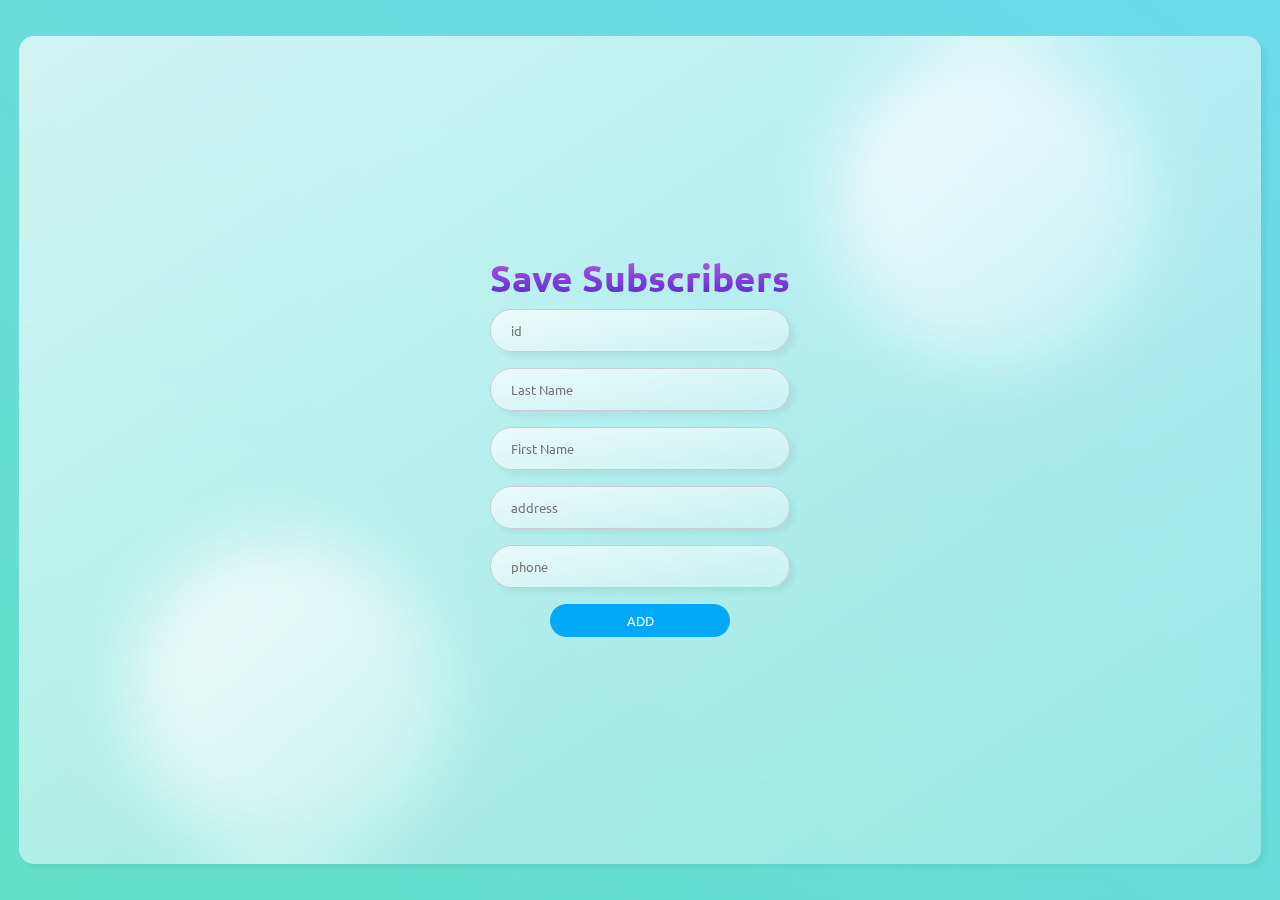
<file: Abonne/SaisieAbonne.html>
<html>
	<head> 
		<title>ADD SUBSCRIBERS</title>
		<link rel="stylesheet" href="../css/styleop.css">	
		<link rel="shortcut icon" href="../Accueil/images/img.png">
	</head>
	<body>
		<div class="container">
			<div class="glass">
				<form method="POST" action="saveAbonne.php">
					<h1>Save Subscribers</h1>
					<input type="number" size="10"  name="idabonne" placeholder="id" ><br>
					<input type="text" size="10" name="nom" placeholder="Last Name"><br>
					<input type="text" size="10" name="prenom" placeholder="First Name"><br>
					<input type="text" size="10" name="adresse" placeholder="address"><br>
					<input type="number" size="10" name="telephone" placeholder="phone"><br>
					<input type="submit" value="ADD">
				</form>	
			</div>
		</div>
		<div class="circle1"></div>
    	<div class="circle2"></div>
	</body>
</html>
</file>
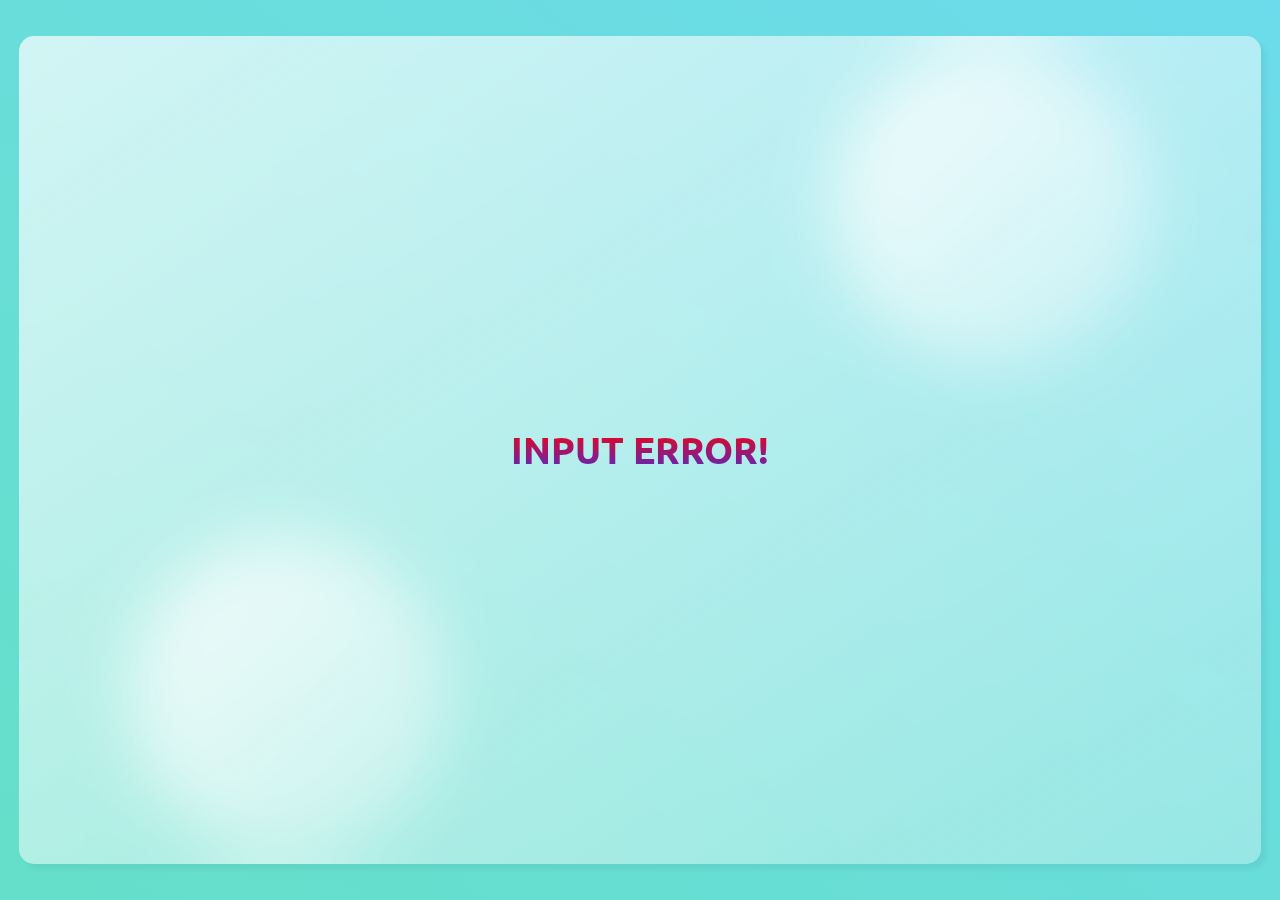
<file: Emprunt/erreur.html>
<html>
	<head> 
		<title>ERRUR!</title>
		<link rel="stylesheet" href="../css/styleop.css">
		<link rel="shortcut icon" href="../Accueil/images/img.png">
	</head>
	<body>
		<div class="container">
			<div class="glass">
				
					<h1 class="erreur">INPUT ERROR!</h1>
				
			</div>
		</div> 
		<div class="circle1"></div>
    	<div class="circle2"></div>  
	</body>
</html>
</file>
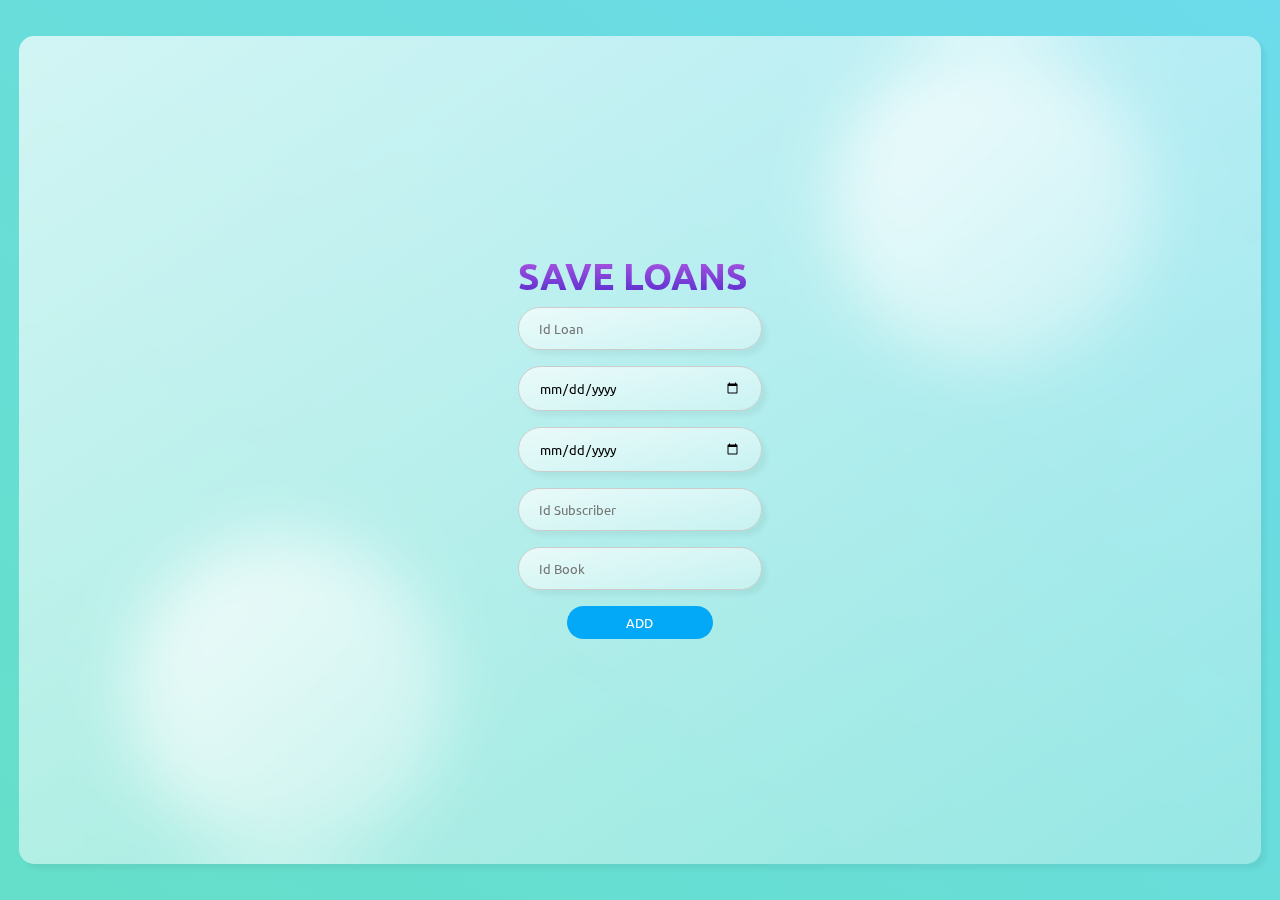
<file: Emprunt/SaisieEmprunt.html>
<html lang="en">
	<head> 
		<title>ADD LOANS</title>
		<link rel="stylesheet" href="../css/styleop.css">
		<link rel="shortcut icon" href="../Accueil/images/img.png">
	</head>
	<body>
		<div class="container">
			<div class="glass">
				<form method="POST" action="saveEmprunt.php">
					<h1>SAVE LOANS</h1>
					<input type="number" size="10" name="idEmprunt" placeholder="Id Loan"><br>
					<input type="date" id="d" name="Date Emprunt" placeholder="DateEmprunt(yyyy-mm-dd)" ><br>
					<input type="date" size="10" name="Date Retour" placeholder="DateRetour(yyyy-mm-dd)"><br>
					<input type="number" size="10" name="idabonne" placeholder="Id Subscriber"><br>
					<input type="number" size="10" name="idLivre" placeholder="Id Book"><br>
					<input type="submit" value="ADD">
				</form>
			</div>
		</div>
		<div class="circle1"></div>
    	<div class="circle2"></div>
		<script>
			let d = new Date()
			function date(){
				document.getElementById().innerHTML=d;
				
			}
		</script>
		
	</body>
</html>
</file>
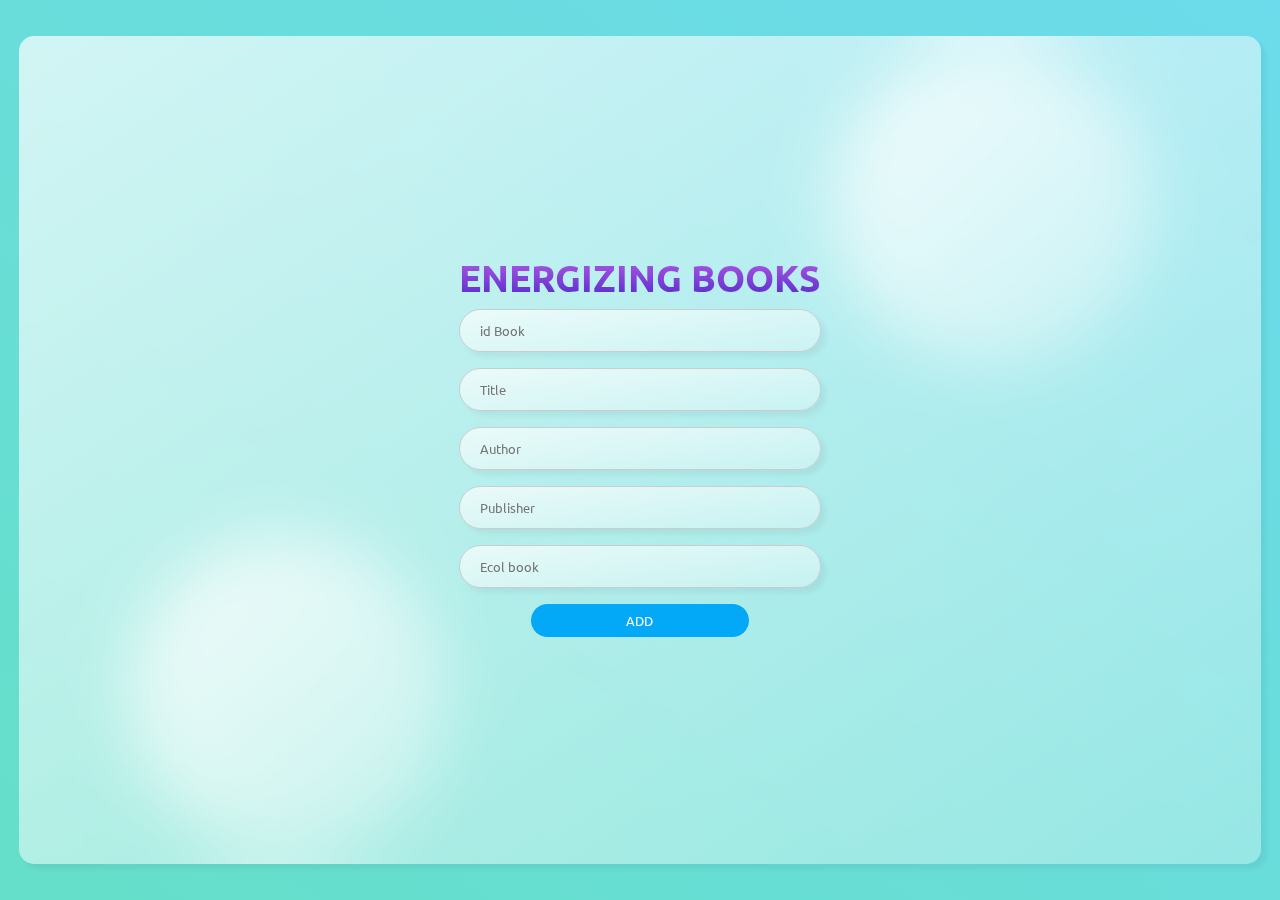
<file: Livre/saisieLivre.html>
<html>
	<head> 
		<title>ADD BOOKS</title>
		<link rel="stylesheet" href="../css/styleop.css">
		<link rel="shortcut icon" href="../Accueil/images/img.png">
	</head>
	<body>
		<div class="container">
			<div class="glass">
				<form method="POST" action="saveLivre.php">
					<h1>ENERGIZING BOOKS</h1>
					<input type="number" size="10" name="idlivre" placeholder="id Book"><br>
					<input type="text" size="10" name="titre" placeholder="Title"><br>
					<input type="text" size="10" name="auteur" placeholder="Author"><br>
					<input type="text" size="10" name="editeur" placeholder="Publisher"><br>
					<input type="text" size="10" name="livreecol" placeholder="Ecol book"><br>
					<input type="submit" value="ADD">
				</form>
			</div>
		</div> 
		<div class="circle1"></div>
    	<div class="circle2"></div>  
	</body>
</html>
</file>
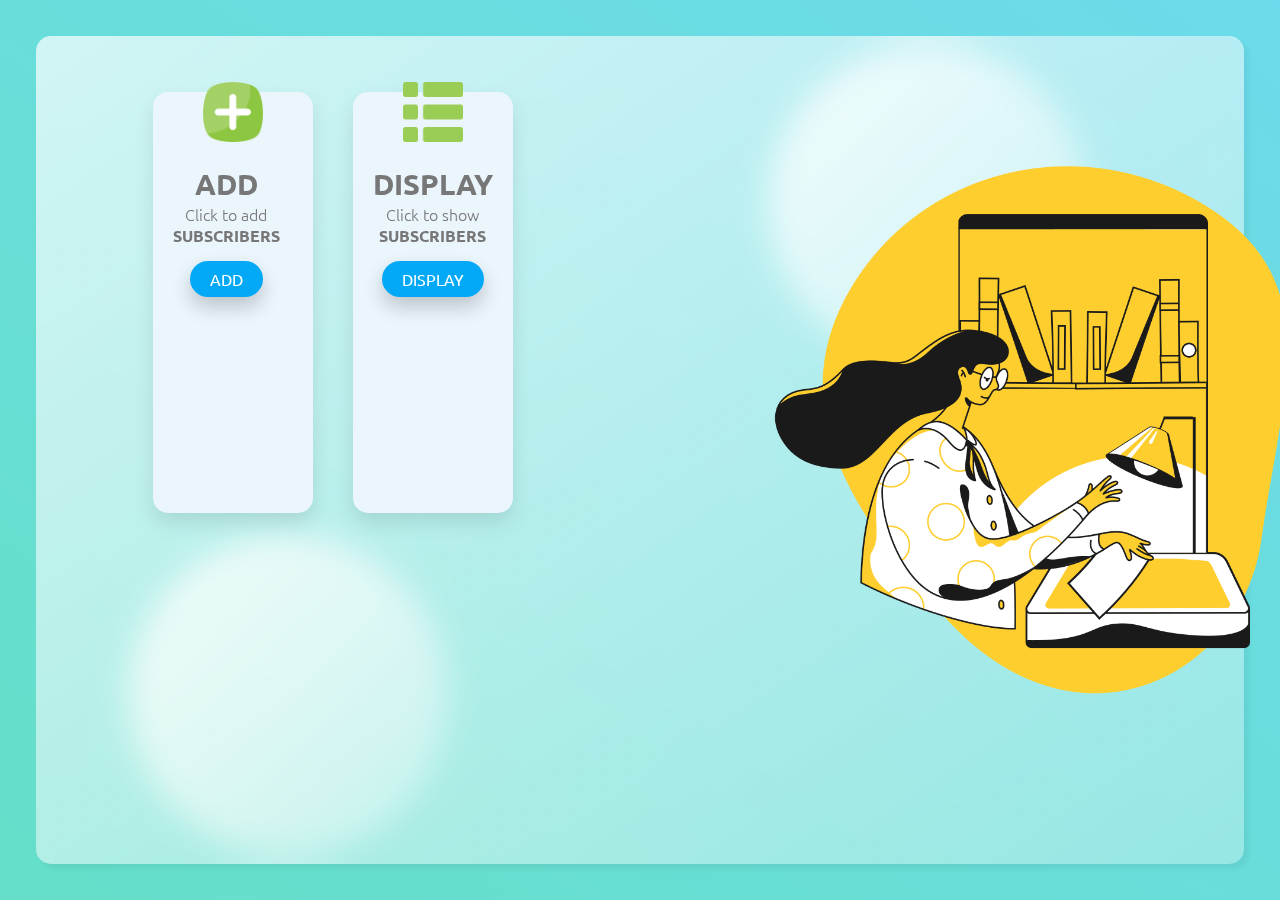
<file: Accueil/interfaces/interfaceAbonne.html>
<!DOCTYPE html>
<html lang="en">
<head>
    <link rel="stylesheet" href="styleInterfaces.css">
    <title>SUBSCIBERS</title>
    <link rel="shortcut icon" href="./images/img.png">
</head>
<body>
  <div class="container">
    <div class="glass">      
        <div class="card">
            <div class="box">
                <div class="content">
                  <img src="./images/plus.png" alt=""> <br> <br> <br>                      
                    <h3>ADD</h3> 
                    <p>Click to add <h4>SUBSCRIBERS</h4> </p>  
                    <a href="/Gestion-Bibliotheque-HTML-CSS-JS-PHP-MySQL-main/Abonne/SaisieAbonne.html">ADD</a>
                </div>
            </div>
        </div>
        <div class="image">
          <img src="./images/img.png" alt=""> 
        </div>
        <div class="card">
          <div class="box">
              <div class="content">
                <img src="./images/list.png" alt=""> <br> <br> <br>
                  <h3>DISPLAY</h3> 
                  <p>Click to show <h4>Subscribers</h4> </p>  
                  <a href="/Gestion-Bibliotheque-HTML-CSS-JS-PHP-MySQL-main/Abonne/menuAbonne.php">DISPLAY</a>
              </div>
          </div>
      </div>
    </div>
    <div class="circle1"></div>
    <div class="circle2"></div>    
  </div>

</body>
</html>
</file>
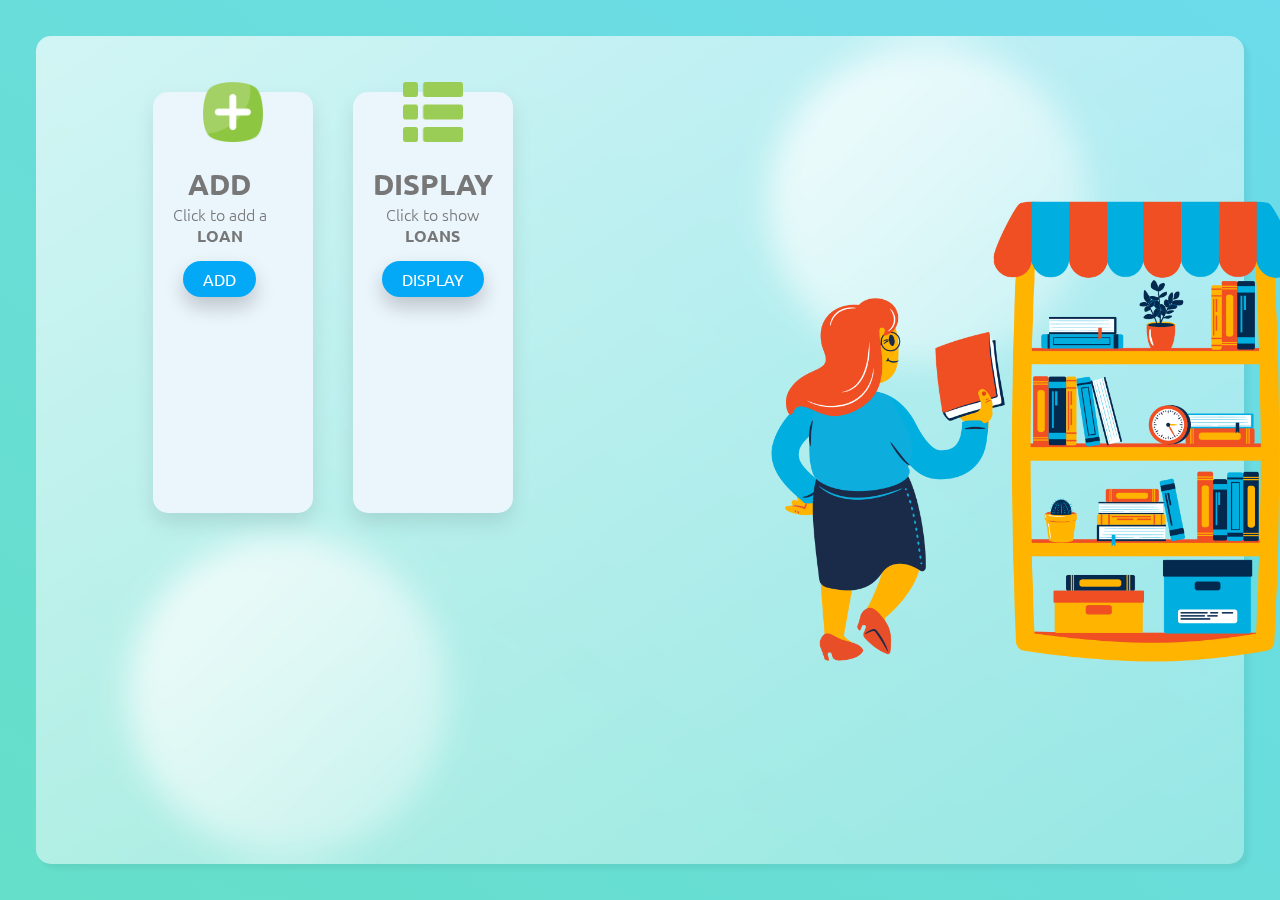
<file: Accueil/interfaces/interfaceEmprunt.html>
<!DOCTYPE html>
<html lang="en">
<head>
    <link rel="stylesheet" href="styleInterfaces.css">
    <title>LOANS</title>
    <link rel="shortcut icon" href="./images/img.png">
</head>
<body>
    <div class="container">
    <div class="glass">
        <div class="card">
            <div class="box">
                <div class="content">
                  <img src="./images/plus.png" alt=""> <br> <br> <br>
                      
                    <h3>ADD</h3> 
                    <p>Click to add a <h4>Loan</h4> </p>  
                    <a href="/Gestion-Bibliotheque-HTML-CSS-JS-PHP-MySQL-main/Emprunt/SaisieEmprunt.html">ADD</a>
                </div>
            </div>
        </div>
        <div class="image">
          <img src="./images/emprunt.png" alt=""> 
        </div>
        <div class="card">
          <div class="box">
              <div class="content">
                <img src="./images/list.png" alt=""> <br> <br> <br>   
                  <h3>DISPLAY</h3> 
                  <p>Click to show <h4>Loans</h4></p>  
                  <a href="/Gestion-Bibliotheque-HTML-CSS-JS-PHP-MySQL-main/Emprunt/menuEmprunt.php">DISPLAY</a>
              </div>
          </div>
        </div>
    </div>    
    <div class="circle1"></div>
    <div class="circle2"></div>    
  </div>
 
</body>
</html>
</file>
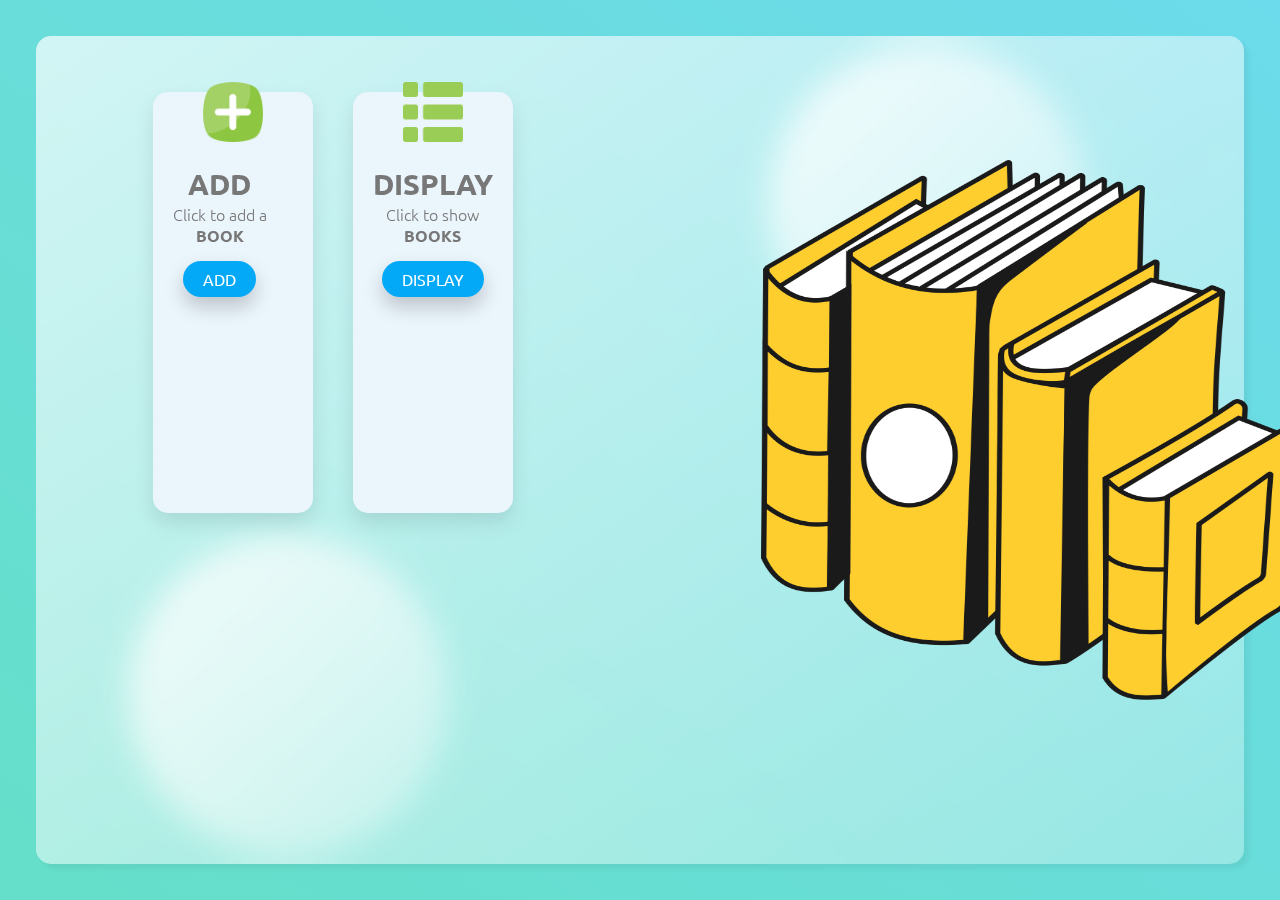
<file: Accueil/interfaces/interfaceLivre.html>
<!DOCTYPE html>
<html lang="en">
<head>
    <link rel="stylesheet" href="styleInterfaces.css">
    <title>BOOKS</title>
    <link rel="shortcut icon" href="./images/img.png">
</head>
<body>
    <div class="container">
    <div class="glass">      
        <div class="card">
            <div class="box">
                <div class="content">
                  <img src="./images/plus.png" alt=""> <br> <br> <br>                      
                    <h3>ADD</h3> 
                    <p>Click to add a <h4>Book</h4> </p>  
                    <a href="/Gestion-Bibliotheque-HTML-CSS-JS-PHP-MySQL-main/Livre/SaisieLivre.html">ADD</a>
                </div>
            </div>
        </div>
        <div class="image">
          <img src="./images/livres.png" alt=""> 
        </div>
        <div class="card">
          <div class="box">
              <div class="content">
                <img src="./images/list.png" alt=""> <br> <br> <br>                   
                  <h3>DISPLAY</h3> 
                  <p>Click to show <h4>Books</h4></p>  
                  <a href="/Gestion-Bibliotheque-HTML-CSS-JS-PHP-MySQL-main/Livre/menuLivre.php">DISPLAY</a>
              </div>
          </div>
      </div>
    </div>    
    <div class="circle1"></div>
    <div class="circle2"></div>
  </div> 
</body>
</html>
</file>
<file: css/styleop.css>
@import url('https://fonts.googleapis.com/css2?family=Playfair+Display:ital,wght@1,500&family=Ubuntu:wght@300&display=swap');

* {
  
  margin: 0;
  padding: 0;
  box-sizing: border-box;
}
h1{
    font-family: 'Ubuntu', sans-serif;
    font-size: 2.3rem;
    background: -webkit-linear-gradient(#b95ce4,#4f29cd);
    -webkit-background-clip: text;
    -webkit-text-fill-color: transparent;
}
.container .glass .erreur{
  font-family: 'Ubuntu', sans-serif;
    font-size: 2.3rem;
    background: -webkit-linear-gradient(#ff0000,#4f29cd);
    -webkit-background-clip: text;
    -webkit-text-fill-color: transparent;

}
.container {
    font-family: "Poppins", sans-serif;
    min-height: 100vh;
    background: linear-gradient(to right top, #65dfc9, #6cdbeb);
    display: flex;
    align-items: center;
    justify-content: center;
  }
  
  .glass {
    background: white;
    position: absolute;
    
    width: 97%;
    height: 92vh;
    background: linear-gradient(
      to right bottom,
      rgba(255, 255, 255, 0.7),
      rgba(255, 255, 255, 0.3)
    );
    border-radius: 2rem;
    z-index: 1;
    backdrop-filter: blur(2rem);
    display: flex;
    justify-content: center;
    align-items: center;
    
    margin:4vh 4vh 4vh 4vh;
    box-shadow: 5px 5px 5px  rgba(0,0,0,0.05);
                
    border-radius: 15px;
    flex-wrap: wrap;
    padding: 40px 0;
  }



.circle1,
.circle2 {
    position: inherit;
  background: white;
  background: linear-gradient(
    to right bottom,
    rgba(255, 255, 255, 0.8),
    rgba(255, 255, 255, 0.3)
  );
  height: 20rem;
  width: 20rem;
  position: absolute;
  border-radius: 50%;
}

.circle1 {
  top: 5%;
  right: 10%;
}
.circle2 {
  bottom: 5%;
  left: 10%;
}

/*Les Inputs */

.Wrapper {
    flex: 0 0 80%;
    max-width: 80%;
}

input[type=text], input[type=number] ,select {
    width: 100%;
    padding: 12px 20px;
    margin: 8px 0;
    display: inline-block;
    border: 1px solid #ccc;
    border-radius:30px;
    box-sizing: border-box;
    background: linear-gradient(
    to right bottom,
    rgba(255, 255, 255, 0.7),
    rgba(255, 255, 255, 0.3)
  );
  box-shadow: 5px 5px 5px  rgba(0,0,0,0.05);
  font-family: 'Ubuntu', sans-serif;
  }
 
  
  input[type=submit] {
    width: 60%;
    left: 20%;
    background: linear-gradient(
    to right bottom,
    rgba(255, 255, 255, 0.7),
    rgba(255, 255, 255, 0.3)
  );
    padding: 14px 20px;
    margin: 8px 0;
    border: none;
    border-radius:30px;
    align-items: center;
    position: relative;
    display: inline-block;
    padding: 8px 20px;
    background: #03a9f7;
    color: #ffff;
    text-decoration: none;
    font-weight: 400;
    font-family: 'Ubuntu', sans-serif;
  }
  
  input[type=submit]:hover {
    background-color: #09ea63;
    font-size: 1rem;
    transition: 0.3s;
  }

  input[type=text]:focus , input[type=number]:focus {
    border: 3px solid ;
    border-color:#03a9f7;
    transition: 0.3s;
    font-size: 0.8rem;
    font-family: 'Ubuntu', sans-serif;
  }
  textarea:focus, input:focus{
    outline: none;
}


input[type="date"]{
    width: 100%;
    padding: 12px 20px;
    margin: 8px 0;
    display: inline-block;
    border: 1px solid #ccc;
    border-radius:30px;
    box-sizing: border-box;
    background: linear-gradient(
    to right bottom,
    rgba(255, 255, 255, 0.7),
    rgba(255, 255, 255, 0.3)
  );
  box-shadow: 5px 5px 5px  rgba(0,0,0,0.05);
  font-family: 'Ubuntu', sans-serif;
}

  
input[type=date]:focus {
    border: 3px solid ;
    border-color:#03a9f7;
    transition: 0.3s;
    font-size: 0.8rem;
    font-family: 'Ubuntu', sans-serif;
  }
</file>
<file: Accueil/interfaces/styleInterfaces.css>
@import url('https://fonts.googleapis.com/css2?family=Playfair+Display:ital,wght@1,500&family=Ubuntu:wght@300&display=swap');

* {
  font-family: 'Poppins' , sans-serif;
  margin: 0;
  padding: 0;
  box-sizing: border-box;
}

.container {
  font-family: "Poppins", sans-serif;
  min-height: 100vh;
  background: linear-gradient(to right top, #65dfc9, #6cdbeb);
  display: flex;
  align-items: center;
  justify-content: center;
  
  
 
}

.glass {
  background: white;
  
  width: 110%;
  height: 92vh;
  background: linear-gradient(
    to right bottom,
    rgba(255, 255, 255, 0.7),
    rgba(255, 255, 255, 0.3)
  );
  border-radius: 2rem;
  z-index: 5;
  backdrop-filter: blur(1rem);
  display: flex;

  
  margin:4vh 4vh 4vh 4vh;
  box-shadow: 5px 5px 5px  rgba(0,0,0,0.05);
              
  border-radius: 15px;
  flex-wrap: wrap;
  padding: 40px 0;
}

.glass .card{
  position: relative;
  display: flex;
  min-width: 200px;
  height: 450px;
  /*
  box-shadow: inset 5px 5px 5px  rgba(0,0,0,0.05),
              inset -5px -5px 5px rgba(255,255,255,0.5),
              -5px -5px 5px rgba(0,0,0,0.05),
              -5px -5px 5px rgba(255,255,255,0.5);
  border-radius: 15px; */
  top: 1%;
  left: 8%;
} 
.container .card .box{
  position: absolute;
  top: 2%;
  left: 20px;
  right: 20px;
  bottom: 20px;
  background: #ebf5fc;
  box-shadow: 0 10px 20px rgba(0,0,0,0.1);
  border-radius: 15px;
  display: flex;
 
  transition: 0.5s;
}
.container .card:hover .box{
  transform: translateY(-20px);
  box-shadow: 0 10px 40px rgba(0,0,0,0.4);
  background: linear-gradient(45deg , #ff8000,#3912b8);
}
.container .card .box .content{
  padding: 20px;
  text-align: center;

}
.container .card .box .content h2{
  text-transform: uppercase;
  position: absolute;
  top: -10px;
  right: 30px;
  font-size: 8em;
  color: rgba(0,0,0,0.05);
  transition: 0.5s;
  font-family: 'Ubuntu', sans-serif;
}

.container .card .box .content img{
  position: absolute;
  top: -10px;
  left: 50px;
  transition: 0.5s;
  width: 60px;
  height: 60px;
}

.container .card:hover .box .content h2{
  color: rgba(0,0,0,0.05);
}
.container .card .box .content h3{
  text-transform: uppercase;
  font-size: 1.8em;
  color: #777;
  z-index: 1;
  transition: 0.5s;
  font-family: 'Ubuntu', sans-serif;
}
.container .card .box .content h4{
  text-transform: uppercase;
  font-size: 1em;
  color: #777;
  z-index: 1;
  transition: 0.5s;
  font-family: 'Ubuntu', sans-serif;
}
.container .card:hover .box .content h4{
  text-transform: uppercase;
  font-size: 1em;
  color: rgb(0, 255, 64);
  z-index: 1;
  transition: 0.5s;
  font-family: 'Ubuntu', sans-serif;
}
.container .card .box .content p{
  font-size: 1em;
  font-weight: 300;
  color: #777;
  z-index: 1;
  transition: 0.5s;
  font-family: 'Ubuntu', sans-serif;
}
.container .card .box .content a{
  position: relative;
  display: inline-block;
  padding: 8px 20px;
  background: #03a9f7;
  margin-top: 15px;
  border-radius: 20px;
  color: #ffff;
  text-decoration: none;
  font-weight: 400;
  box-shadow: 0 10px 20px rgba(0,0,0,0.2);
  font-family: 'Ubuntu', sans-serif;
}
.container .card:hover .box .content a{
  background: #09ea63;
}

.container .card:hover .box .content h3,
.container .card:hover .box .content p{
  color: #ffff;
}

.circle1,
.circle2 {
  background: white;
  background: linear-gradient(
    to right bottom,
    rgba(255, 255, 255, 0.8),
    rgba(255, 255, 255, 0.3)
  );
  height: 20rem;
  width: 20rem;
  position: absolute;
  border-radius: 50%;
}

.circle1 {
  top: 5%;
  right: 15%;
}
.circle2 {
  bottom: 5%;
  left: 10%;
}
.image img{
  position: absolute;
  display: flex;
  width: 60vh;
  height: 60vh;
  top: 15%;
  right: 1%;
  left: 60%;
}

/*
.dashboard {
  flex: 1;
  display: absolute;
  flex-direction: column;
  align-items: center;
  justify-content: space-evenly;
  text-align: center;
  background: linear-gradient(
    to right bottom,
    rgba(255, 255, 255, 0.7),
    rgba(255, 255, 255, 0.3)
  );
  border-radius: 2rem;
  width: 100vh;
  height: 10vh;
} */
/*
.card {
  display: absolute;
  background: linear-gradient(
    to left top,
    rgba(255, 255, 255, 0.8),
    rgba(255, 255, 255, 0.5)
  );
  border-radius: 1rem;
  margin: 2rem 0rem;
  padding: 2rem;
  box-shadow: 6px 6px 20px rgba(122, 122, 122, 0.212);
  justify-content: space-between;
  width: 4rem;
} */
</file>
